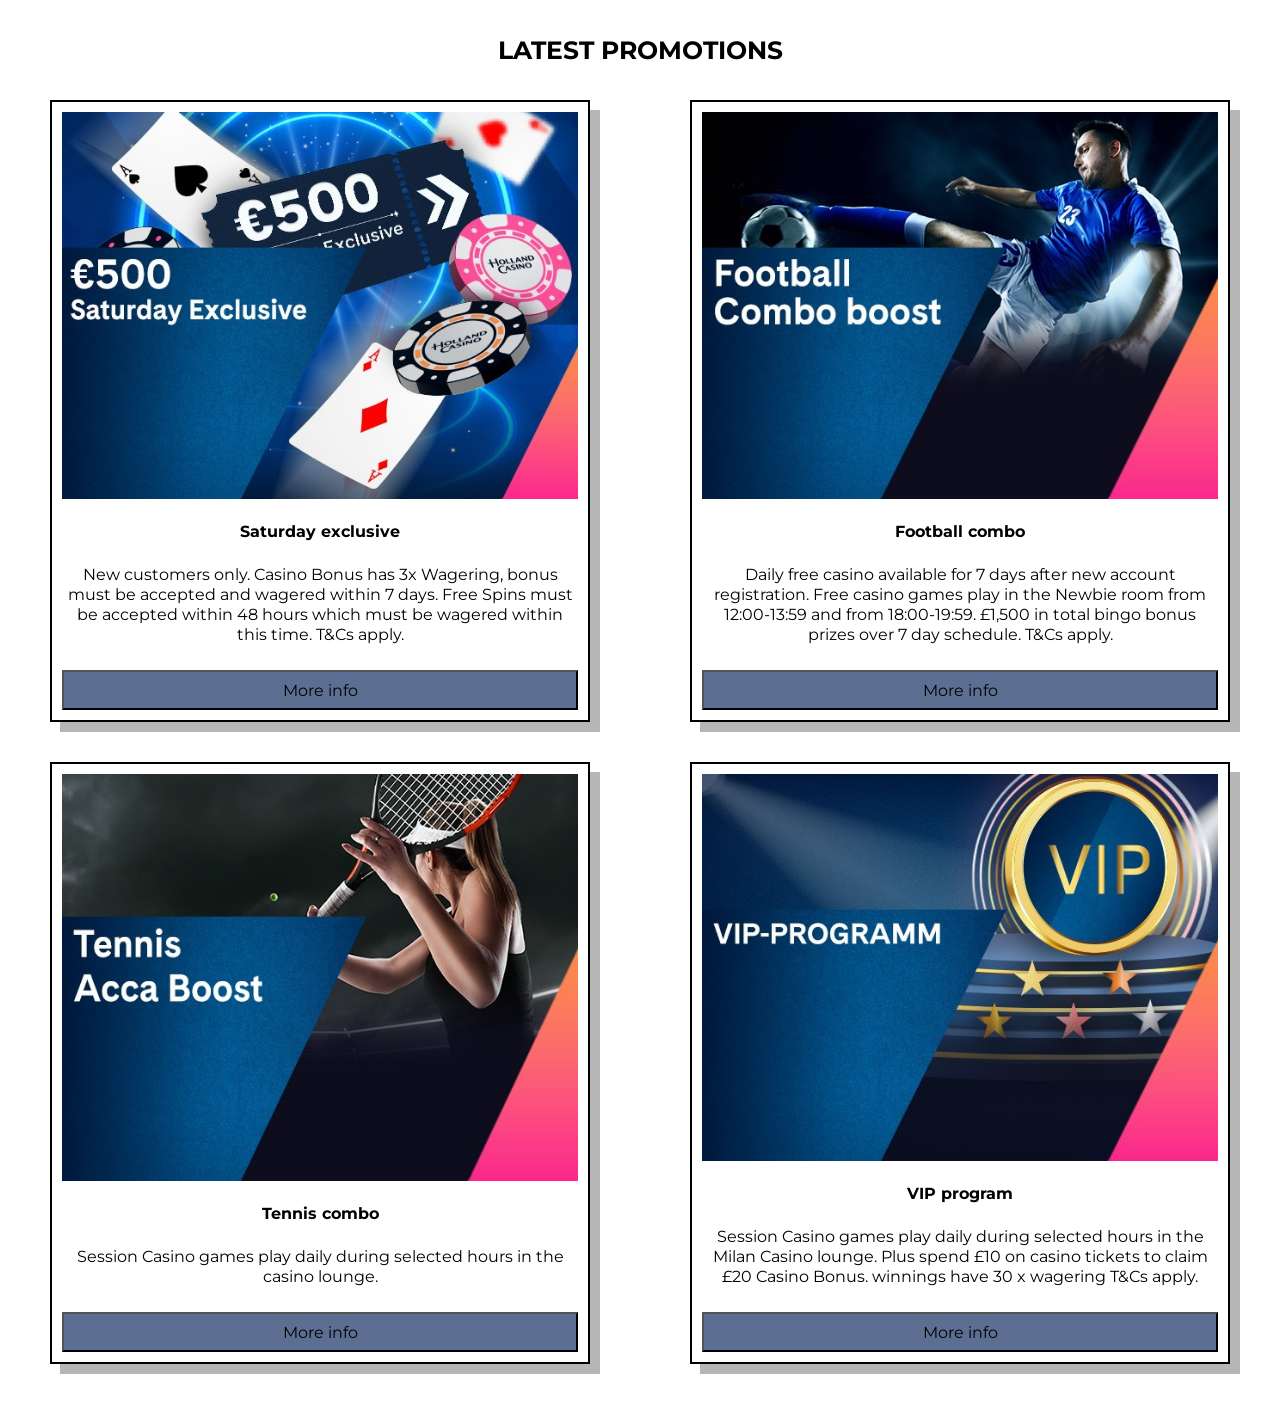
<file: index.html>
<!DOCTYPE html>
<html lang="en">
  <head>
    <meta charset="UTF-8" />
    <meta http-equiv="X-UA-Compatible" content="IE=edge" />
    <meta name="viewport" content="width=device-width, initial-scale=1.0" />

    <link rel="preconnect" href="https://fonts.googleapis.com" />
    <link rel="preconnect" href="https://fonts.gstatic.com" crossorigin />
    <link
      href="https://fonts.googleapis.com/css2?family=Montserrat:wght@400;800;900&display=swap"
      rel="stylesheet"
    />
    <link rel="stylesheet" href="./css/reset.css" />
    <link rel="stylesheet" href="./css/main.css" />
    <title>Playtech Site Executive Test</title>
  </head>
  <body>
    <header class="header">
      <h1 class="header__title">Latest promotions</h1>
    </header>
    <main>
      <ul class="main__ul">
        <li class="main__ul--li">
          <img
            class="main__ul--li--img"
            src="./images/saturday-exclusive.jpg"
            alt="500€ tickets picture"
          />
          <h3>Saturday exclusive</h3>
          <p class="main__ul--li--p">
            New customers only. Casino Bonus has 3x Wagering, bonus must be
            accepted and wagered within 7 days. Free Spins must be accepted
            within 48 hours which must be wagered within this time. T&Cs apply.
          </p>
          <a
            href="https://www.playtech.com/"
            target="_blank"
            title="Go to Playtech"
            class="main__ul--li-a"
          >
            <button class="main__ul--li--button">More info</button>
          </a>
        </li>
        <li class="main__ul--li">
          <img
            class="main__ul--li--img"
            src="./images/football-combo.jpg"
            alt="Soccer player hitting a ball"
          />
          <h3>Football combo</h3>
          <p class="main__ul--li--p">
            Daily free casino available for 7 days after new account
            registration. Free casino games play in the Newbie room from
            12:00-13:59 and from 18:00-19:59. £1,500 in total bingo bonus prizes
            over 7 day schedule. T&Cs apply.
          </p>
          <a
            href="https://www.playtech.com/"
            target="_blank"
            title="Go to Playtech"
            class="main__ul--li-a"
          >
            <button class="main__ul--li--button">More info</button>
          </a>
        </li>
        <li class="main__ul--li">
          <img
            class="main__ul--li--img tennis__img"
            src="./images/tennis-combo.jpg"
            alt="Female tennis player receiving the tennis ball"
          />
          <h3>Tennis combo</h3>
          <p class="main__ul--li--p">
            Session Casino games play daily during selected hours in the casino
            lounge.
          </p>
          <a
            href="https://www.playtech.com/"
            target="_blank"
            title="Go to Playtech"
            class="main__ul--li-a"
          >
            <button class="main__ul--li--button">More info</button>
          </a>
        </li>
        <li class="main__ul--li">
          <img
            class="main__ul--li--img"
            src="./images/vip-program.jpg"
            alt="VIP logo"
          />
          <h3>VIP program</h3>
          <p class="main__ul--li--p">
            Session Casino games play daily during selected hours in the Milan
            Casino lounge. Plus spend £10 on casino tickets to claim £20 Casino
            Bonus. winnings have 30 x wagering T&Cs apply.
          </p>
          <a
            href="https://www.playtech.com/"
            target="_blank"
            title="Go to Playtech"
            class="main__ul--li-a"
          >
            <button class="main__ul--li--button">More info</button>
          </a>
        </li>
      </ul>
    </main>
  </body>
</html>
</file>
<file: css/main.css>
body{
    margin: 0px;
    box-sizing: border-box;
    font-family: 'Montserrat', sans-serif;
}

.header{
    height: 60px;
    display: flex;
    justify-content: center;
    align-items: center;
    font-size: 25px;
    font-weight: bolder;
}

.header__title{
    text-transform: uppercase;
    font-weight: 900px;
}

.main__ul{
    display: grid;
    grid-template-columns: 1fr;
    grid-gap: 1.5em;
    justify-content: space-around;
    justify-items: center;
    text-align: center;
    width: fit-content;
    margin: 0 20px 60px 20px;
}

.main__ul--li{
    display: flex;
    flex-direction: column;
    align-items: center;
    justify-content: center;
    text-align: center;
    gap: 25px;
    padding: 10px;
    border: 2px solid black;
    box-shadow: 10px 10px #0e0e0e4d;
}

.main__ul--li--img{
    width: 100%;
    height: 100%;
}

.main__ul--li--p{
    line-height: 20px;
}

.main__ul--li-a{
    width: 100%;
}

.main__ul--li--button{
    cursor: grab;
    width: 100%;
    background-color:#5c6e91;
    font-family: 'Montserrat', sans-serif;
    font-size: medium;
    align-self: flex-start;
    height: 40px;
}

.tennis__img{
    height: 100%;
}

@media screen and (min-width: 768px){
    .header{
        height: 100px;
    }
    .main__ul{
        grid-template-columns: 1fr 1fr;
        grid-gap: 2.5em;
        
    }   
    .main__ul--li{
        width: 90%;
    }
    .main__ul--li--button:hover{
        text-transform: uppercase;
        border-radius: 10px;
        background-color: black;
        color: white;
    }
}
</file>
